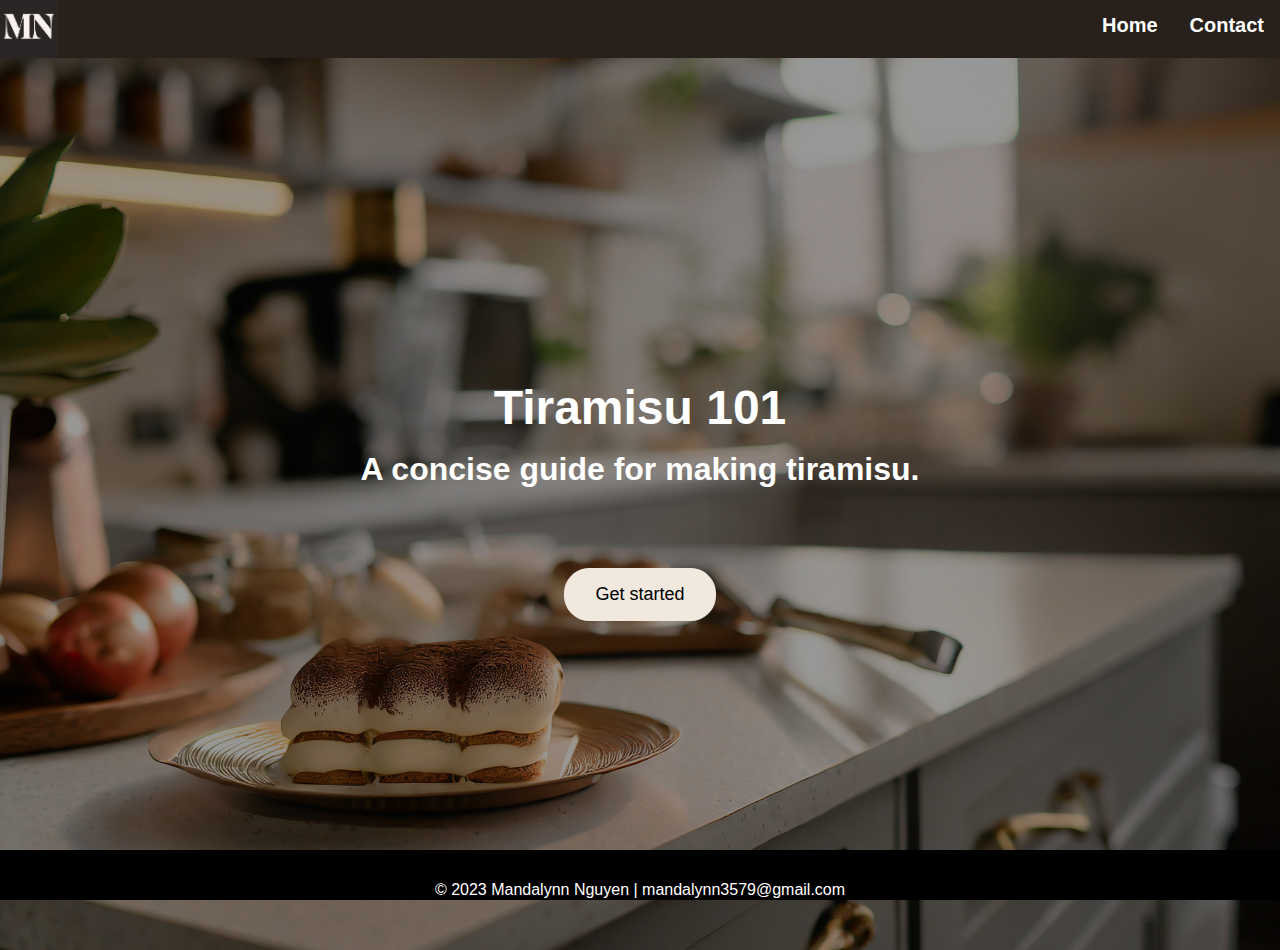
<file: index.htm>
<html lang="en">
	<head>
		<meta charset="UTF-8">
		<title>Home</title>
		<link rel="stylesheet" href="StyleSheet.css">
		<meta name="viewport" content="width=device-width, initial-scale=1">
	</head>

	<body>
		<header>
			<nav>
				<a href="contact.htm">Contact</a> 
				<a href="index.htm">Home</a>
				<img src="logo.png" alt="Logo image"> 
			</nav>
		</header>


			<div class="hero">
				<div class="hero-content">
					<h1 class="hero-title">Tiramisu 101</h1>
					<h2 class="hero-subtitle">A concise guide for making tiramisu.</h2>
				<button type="button" class="hero-button" onclick="location.href='getstarted.htm'">Get started</button>
			</div>
			
		<footer>
			<p>&copy; 2023 Mandalynn Nguyen | <a href="mailto: mandalynn3579@gmail.com">mandalynn3579@gmail.com</a></p>
		</footer>
	</body>
</html>
</file>
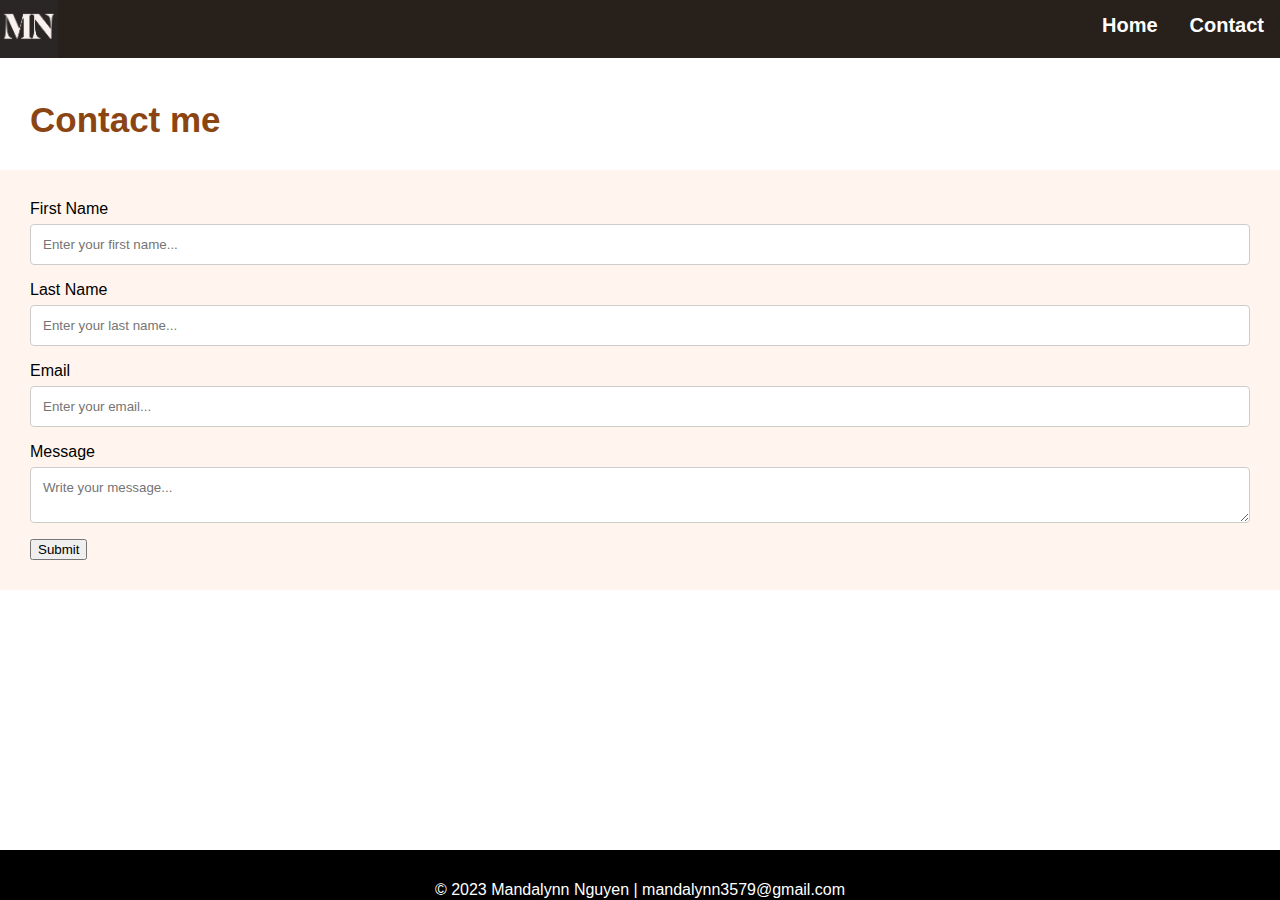
<file: contact.htm>
<html lang="en">
	<head>
		<meta charset="UTF-8">
		<title>Ingredients</title>
		<link href="StyleSheet.css" rel="stylesheet">
		<meta name="viewport" content="width=device-width, initial-scale=1">
	</head>

	<body>
		<header>
			<nav>
				<a href="contact.htm">Contact</a> 
				<a href="index.htm">Home</a>
				<img src="logo.png" alt="Logo image"> 
			</nav>
		</header>

		<h3>Contact me</h3>

		<div class="container">	
			<form id="contactform" method="POST" action= "sendmail.php">
				<label for="fname">First Name</label>
				<input type="text" id="fname" name="firstname" placeholder="Enter your first name..." required>

				<label for="lname">Last Name</label>
				<input type="text" id="lname" name="lastname" placeholder="Enter your last name..." required>

				<label for="email">Email</label>
				<input type="text" name="email" placeholder="Enter your email..." required>
		
				<label for="subject">Message</label>
				<textarea id="subject" name="subject" placeholder="Write your message..."></textarea>
	
				<button type="submit"> Submit </button>
		</div>

		<footer>
			<p>&copy; 2023 Mandalynn Nguyen | <a href="mailto: mandalynn3579@gmail.com">mandalynn3579@gmail.com</a></p>
		</footer>

	</body>
</html>
</file>
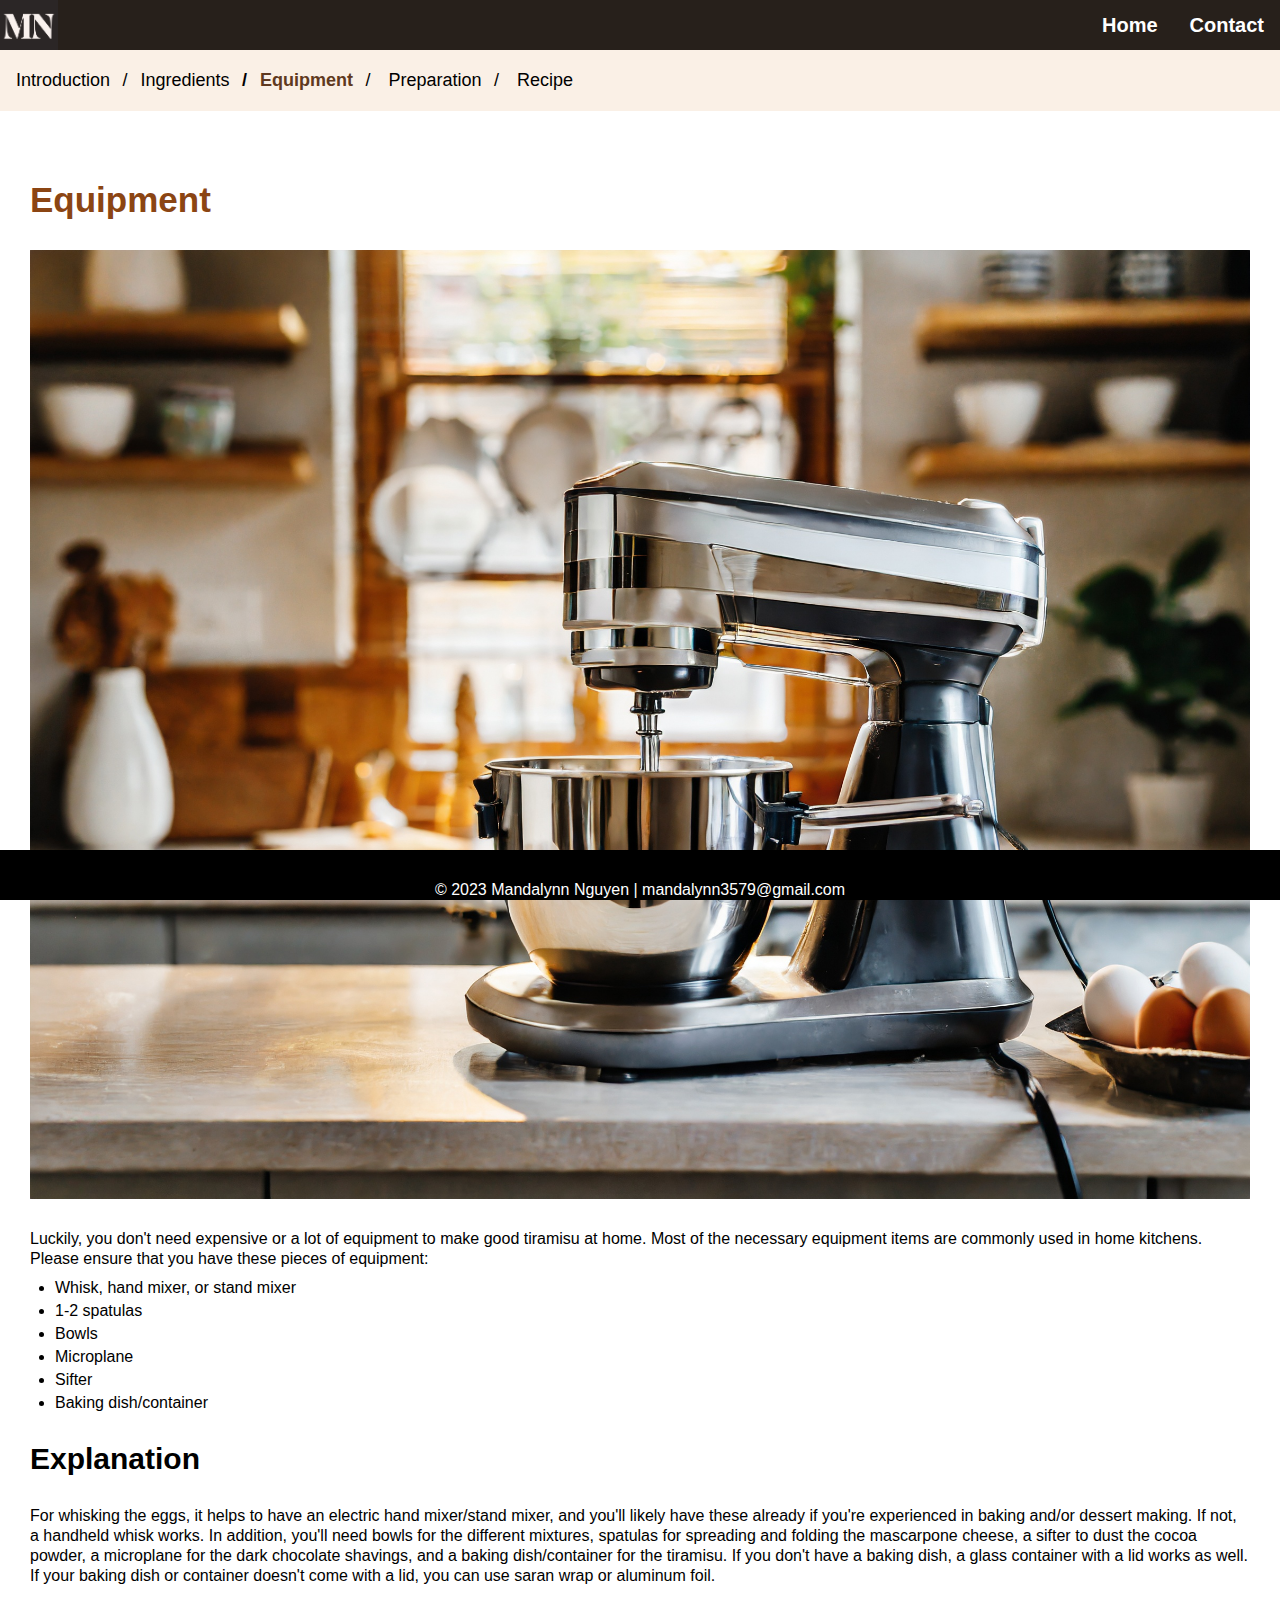
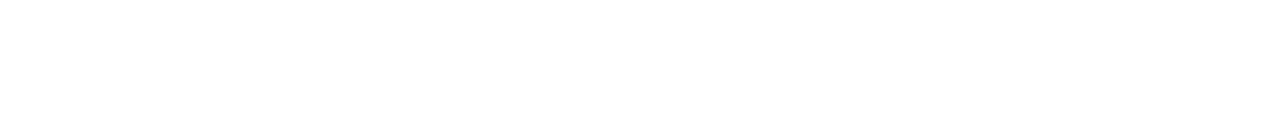
<file: equipment.htm>
<html lang="en">
	<head>
		<meta charset="UTF-8">
		<title>Equipment</title>
		<link href="StyleSheet.css" rel="stylesheet">
		<meta name="viewport" content="width=device-width, initial-scale=1">
	</head>

	<body>
		<header>
			<nav>
				<a href="contact.htm">Contact</a> 
				<a href="index.htm">Home</a>
				<img src="logo.png" alt="Logo image"> 
			</nav>
		</header>

		<ol class="breadcrumb">
        		<li class="breadcrumb-page"><a href="getstarted.htm">Introduction</a></li>
         		<li class="breadcrumb-page"><a href="ingredients.htm">Ingredients</a></li>
         		<li class="breadcrumb-indicator">Equipment</li>
			<li class="breadcrumb-page"> <a href="preparation.htm">Preparation</a></li>
			<li class="breadcrumb-page"> <a href="recipe.htm">Recipe</a></li>

		</ol>

		<main>
			<h3>Equipment</h3>
				<div class="standmixer-divider">
				<img src="standmixer.jpg" alt="Stand mixer in a kitchen" class="standmixer-image">
				</div>

				<p class="before-list">Luckily, you don't need expensive or a lot of equipment to make good tiramisu at home. Most of the necessary equipment items are commonly used in home kitchens. Please ensure that you have these pieces of equipment:</p>

				<ul class="page-uls">
					<li>Whisk, hand mixer, or stand mixer</li>
					<li>1-2 spatulas</li>
					<li>Bowls</li>
					<li>Microplane</li>
					<li>Sifter</li>
					<li>Baking dish/container</li>
				</ul> 

			<h4>Explanation</h4>

				<p>For whisking the eggs, it helps to have an electric hand mixer/stand mixer, and you'll likely have these already if you're experienced in baking and/or dessert making. If not, a handheld whisk works. In addition, you'll need bowls for the different mixtures, spatulas for spreading and folding the mascarpone cheese, a sifter to dust the cocoa powder, a microplane for the dark chocolate shavings, and a baking dish/container for the tiramisu. If you don't have a baking dish, a glass container with a lid works as well. If your baking dish or container doesn't come with a lid, you can use saran wrap or aluminum foil.</p>

		</main>

		<footer>
			<p>&copy; 2023 Mandalynn Nguyen | <a href="mailto: mandalynn3579@gmail.com">mandalynn3579@gmail.com</a></p>
		</footer>
	
	</body>
</html>
</file>
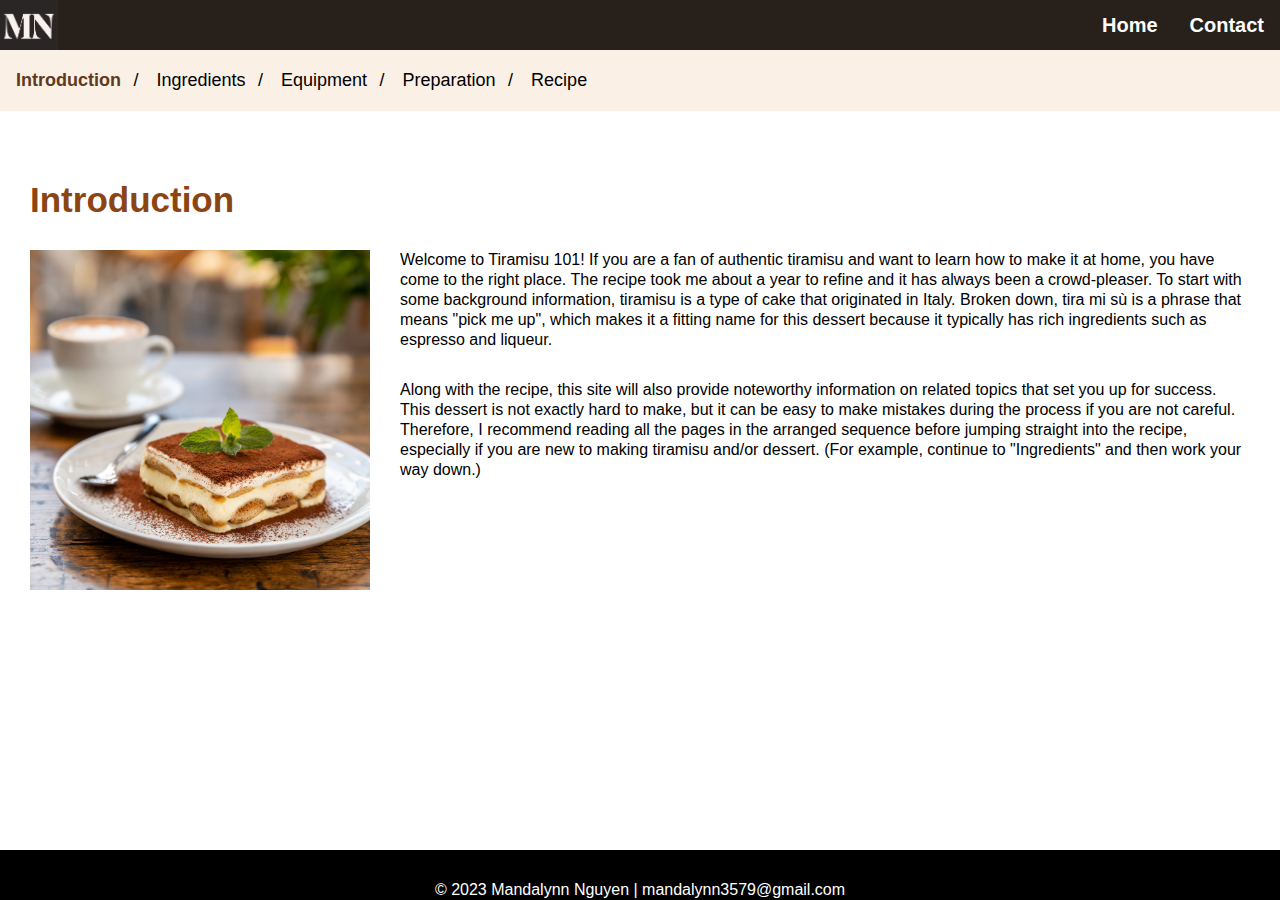
<file: getstarted.htm>
<html lang="en">
	<head>
		<meta charset="UTF-8">
		<title>Introduction</title>
		<link href="StyleSheet.css" rel="stylesheet">
		<meta name="viewport" content="width=device-width, initial-scale=1">
	</head>

	<body>
		<header>
			<nav>
				<a href="contact.htm">Contact</a> 
				<a href="index.htm">Home</a>
				<img src="logo.png" alt="Logo image"> 
			</nav>
		</header>

		<ol class="breadcrumb">
        		<li class="breadcrumb-indicator">Introduction</li>
         		<li class="breadcrumb-page"> <a href="ingredients.htm">Ingredients</a></li>
         		<li class="breadcrumb-page"> <a href="equipment.htm">Equipment</a></li>

			<li class="breadcrumb-page"> <a href="preparation.htm">Preparation</a></li>
			<li class="breadcrumb-page"> <a href="recipe.htm">Recipe</a></li>

		</ol>

		<main>
			<h3>Introduction</h3>
			<div class="get-started-divider">
				<img src="tiramisu-in-cafe.jpg" alt="Tiramisu in a cafe" class="tiramisu-cafe-image">
				<p>Welcome to Tiramisu 101! If you are a fan of authentic tiramisu and want to learn how to make it at home, you have come to the right place. The recipe took me about a year to refine and it has always been a crowd-pleaser. To start with some background information, tiramisu is a type of cake that originated in Italy. Broken down, tira mi sù is a phrase that means "pick me up", which makes it a fitting name for this dessert because it typically has rich ingredients such as espresso and liqueur.</p>

				<p>Along with the recipe, this site will also provide noteworthy information on related topics that set you up for success. This dessert is not exactly hard to make, but it can be easy to make mistakes during the process if you are not careful. Therefore, I recommend reading all the pages in the arranged sequence before jumping straight into the recipe, especially if you are new to making tiramisu and/or dessert. (For example, continue to "Ingredients" and then work your way down.)</p>
			</div>
		</main>

		<footer>
			<p>&copy; 2023 Mandalynn Nguyen | <a href="mailto: mandalynn3579@gmail.com">mandalynn3579@gmail.com</a></p>
		</footer>

	</body>
</html>
</file>
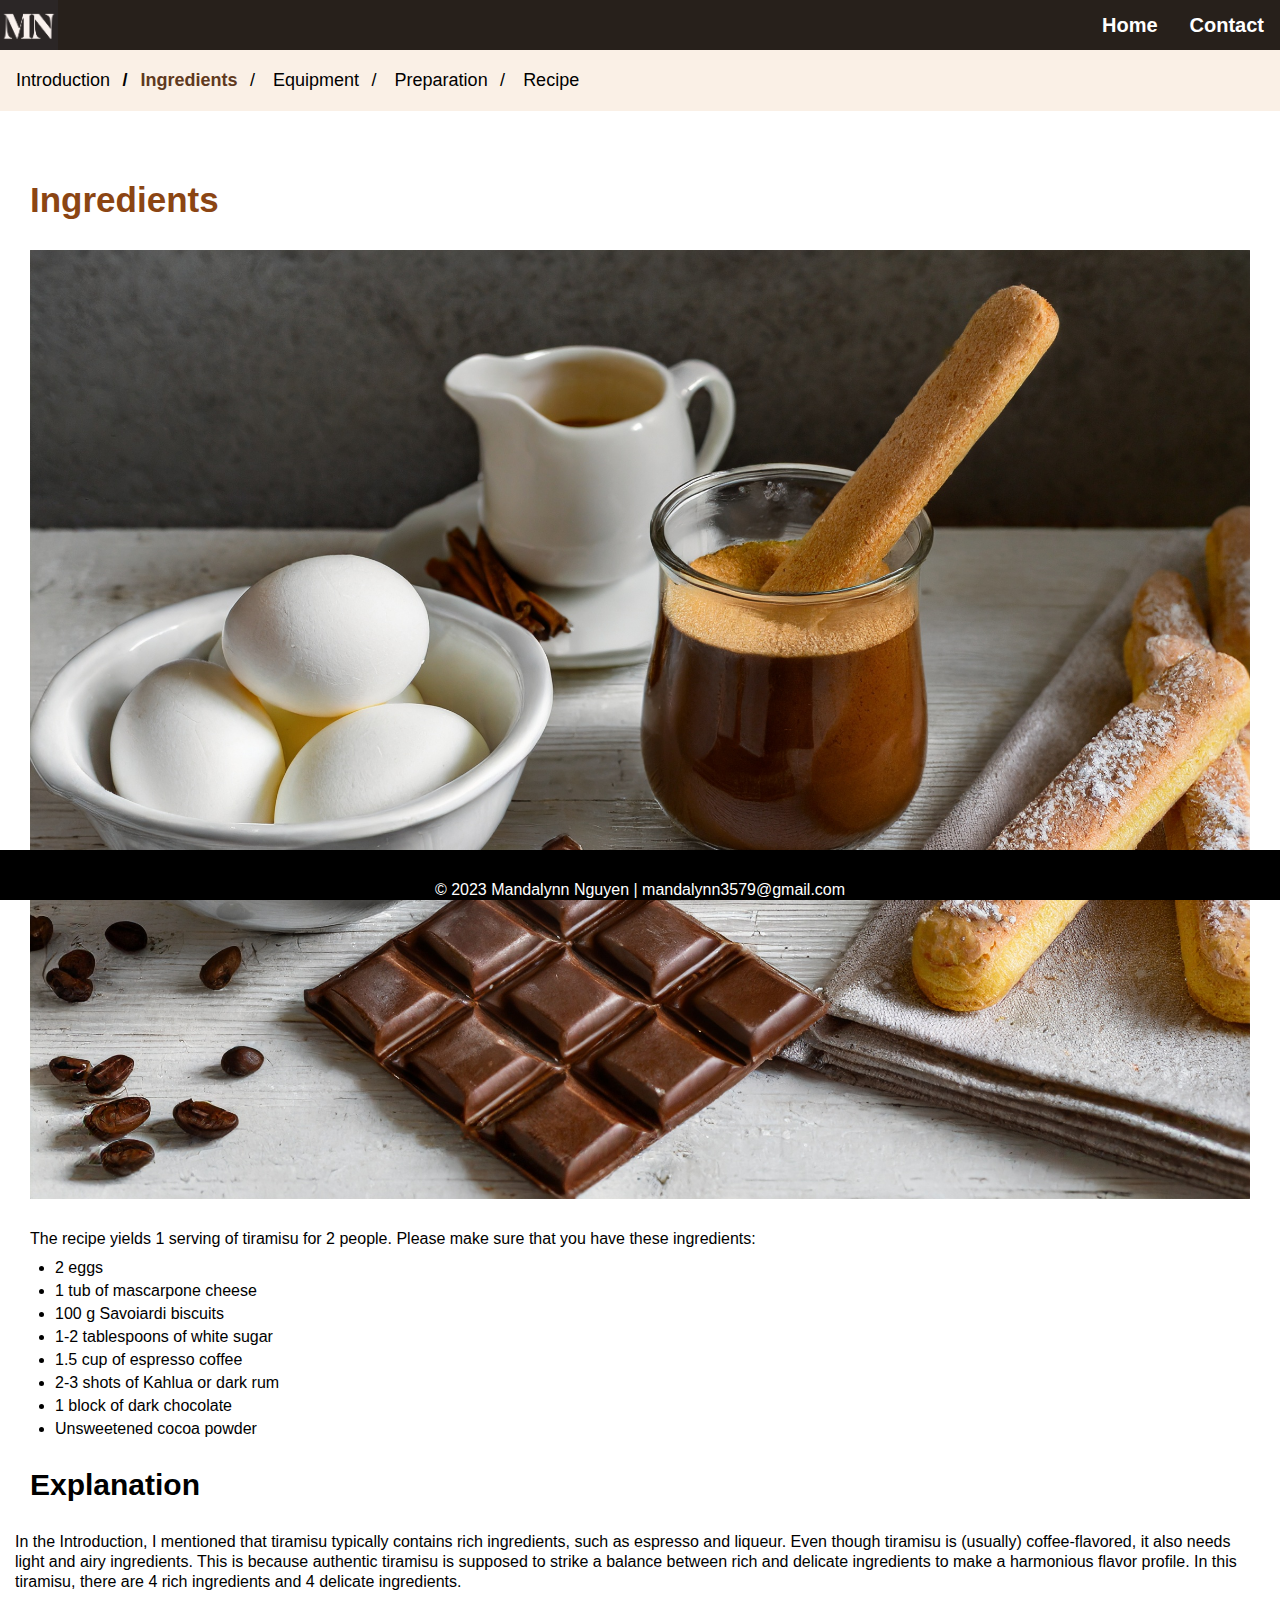
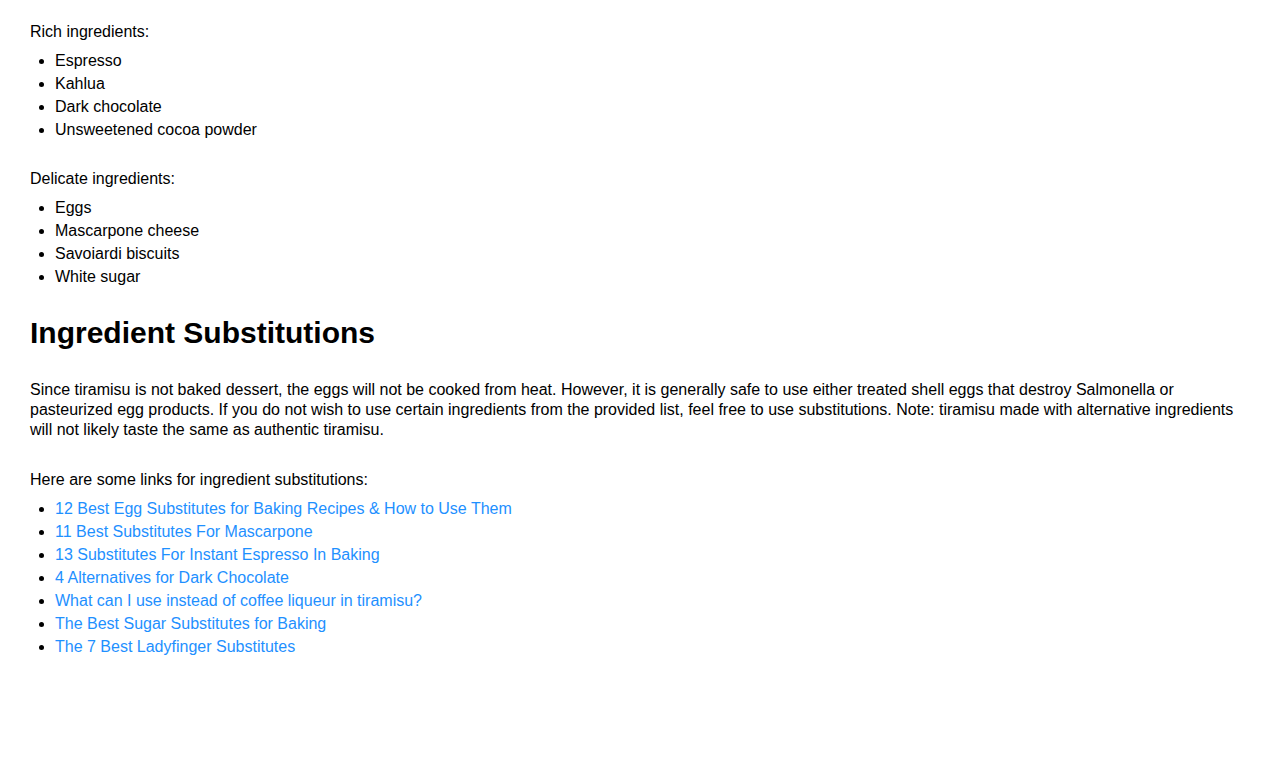
<file: ingredients.htm>
<html lang="en">
	<head>
		<meta charset="UTF-8">
		<title>Ingredients</title>
		<link href="StyleSheet.css" rel="stylesheet">
		<meta name="viewport" content="width=device-width, initial-scale=1">
	</head>

	<body>
		<header>
			<nav>
				<a href="contact.htm">Contact</a> 
				<a href="index.htm">Home</a>
				<img src="logo.png" alt="Logo image"> 
			</nav>
		</header>

		<ol class="breadcrumb">
        		<li class="breadcrumb-page"><a href="getstarted.htm">Introduction</a></li>
         		<li class="breadcrumb-indicator">Ingredients</li>
         		<li class="breadcrumb-page"> <a href="equipment.htm">Equipment</a></li>
			<li class="breadcrumb-page"> <a href="preparation.htm">Preparation</a></li>
			<li class="breadcrumb-page"> <a href="recipe.htm">Recipe</a></li>

		</ol>

		<main>
			<h3>Ingredients</h3>
				<div class="tiramisu-ingredients-divider">
				<img src="tiramisu_ingredients.jpg" alt="Tiramisu ingredients" class="tiramisu-ingredients-image">
				</div>

				<p class="before-list">The recipe yields 1 serving of tiramisu for 2 people. Please make sure that you have these ingredients:</p>

				<ul class="page-uls">
					<li>2 eggs</li>
					<li>1 tub of mascarpone cheese</li>
					<li>100 g Savoiardi biscuits</li>
					<li>1-2 tablespoons of white sugar</li>
					<li>1.5 cup of espresso coffee</li>
					<li>2-3 shots of Kahlua or dark rum</li>
					<li>1 block of dark chocolate</li>
					<li>Unsweetened cocoa powder</li>
				</ul> 
			<h4>Explanation</h4>	
				<p class="before-heading">In the Introduction, I mentioned that tiramisu typically contains rich ingredients, such as espresso and liqueur. Even though tiramisu is (usually) coffee-flavored, it also needs light and airy ingredients. This is because authentic tiramisu is supposed to strike a balance between rich and delicate ingredients to make a harmonious flavor profile. In this tiramisu, there are 4 rich ingredients and 4 delicate ingredients.</p>
				<p class="before-list">Rich ingredients:</p>
				<ul class="page-uls">
					<li>Espresso</li>
					<li>Kahlua</li>
					<li>Dark chocolate</li>
					<li>Unsweetened cocoa powder</li>
				</ul> 
	
				<p class="before-list">Delicate ingredients:</p>
				<ul class="page-uls">			
					<li>Eggs</li>
					<li>Mascarpone cheese</li>
					<li>Savoiardi biscuits</li>
					<li>White sugar</li>
				</ul>

			<h4>Ingredient Substitutions</h4>

				<p>Since tiramisu is not baked dessert, the eggs will not be cooked from heat. However, it is generally safe to use either treated shell eggs that destroy Salmonella or pasteurized egg products. If you do not wish to use certain ingredients from the provided list, feel free to use substitutions. Note: tiramisu made with alternative ingredients will not likely taste the same as authentic tiramisu.</p>
				<p class="before-list">Here are some links for ingredient substitutions:</p>

				<ul class="page-links">
					<li class="page-link"><a href="https://www.biggerbolderbaking.com/egg-substitutes-for-baking/">12 Best Egg Substitutes for Baking Recipes & How to Use Them</a></li>
					<li class="page-link"><a href="https://www.tastingtable.com/1191529/best-substitutes-for-mascarpone/">11 Best Substitutes For Mascarpone</a></li>
					<li class="page-link"><a href="https://www.tastingtable.com/932951/substitutes-for-instant-espresso-in-baking/">13 Substitutes For Instant Espresso In Baking</a></li>
					<li class="page-link"><a href="https://damecacao.com/chocolate-substitutes-for-chocolate/#4_Alternatives_to_Dark_Chocolate">4 Alternatives for Dark Chocolate</a></li>
					<li class="page-link"><a href="https://eatingexpired.com/what-can-i-use-instead-of-coffee-liqueur-in-tiramisu-2/#What_can_I_use_instead_of_coffee_liqueur_in_tiramisu">What can I use instead of coffee liqueur in tiramisu?</a></li>
					<li class="page-link"><a href="https://www.biggerbolderbaking.com/how-to-substitute-sugar/">The Best Sugar Substitutes for Baking</a></li>
					<li class="page-link"><a href="https://tastylicious.com/ladyfinger-substitutes/">The 7 Best Ladyfinger Substitutes</a></li>
				</ul>
		
		</main>

				<footer>
					<p>&copy; 2023 Mandalynn Nguyen | <a href="mailto: mandalynn3579@gmail.com">mandalynn3579@gmail.com</a></p>
				</footer>
 			
	</body>
</html>
</file>
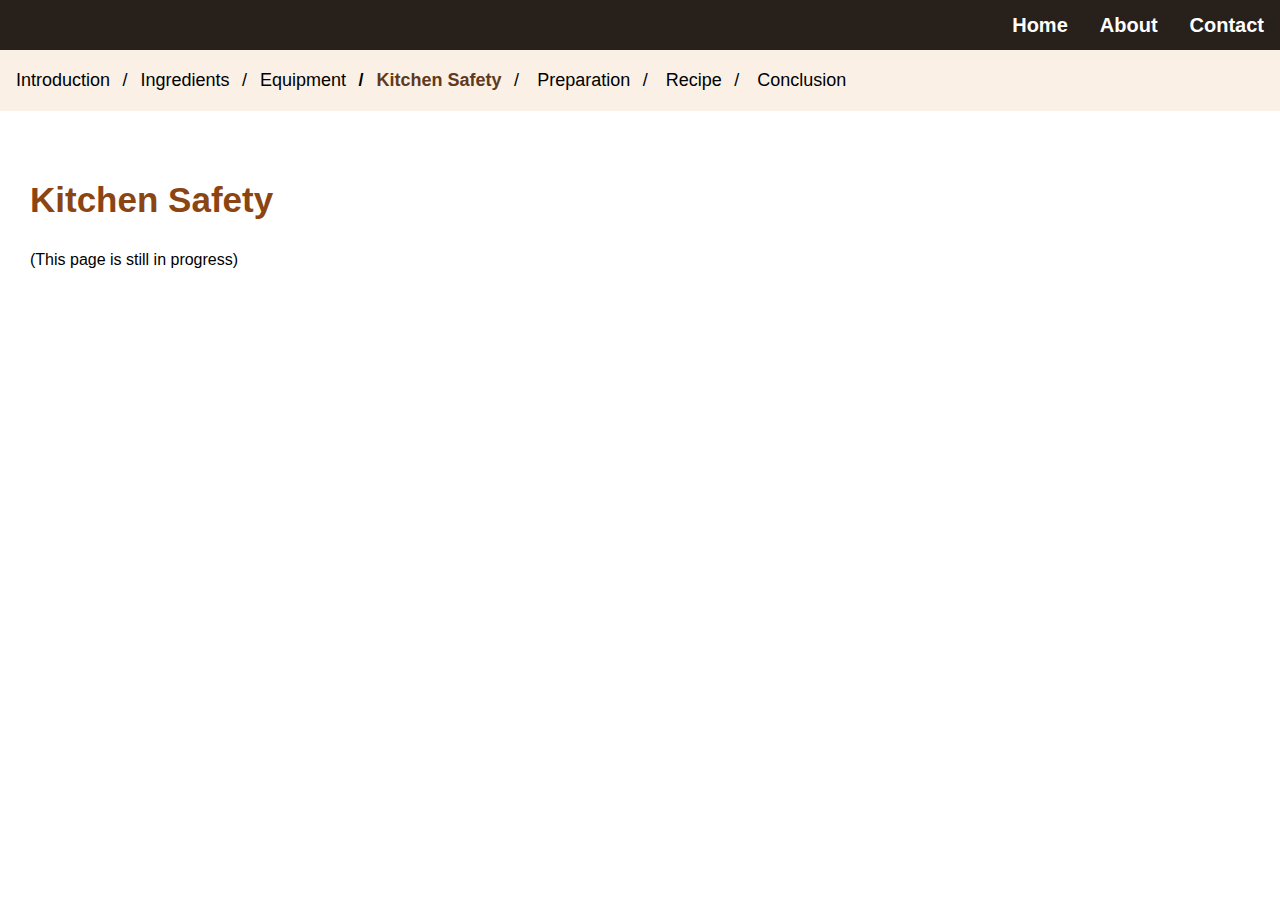
<file: kitchensafety.htm>
<html lang="en">
	<head>
		<meta charset="UTF-8">
		<title>Equipment</title>
		<link href="StyleSheet.css" rel="stylesheet">
		<meta name="viewport" content="width=device-width, initial-scale=1">
	</head>

	<body>
		<header>
			<nav>
				<a href="contact.htm">Contact</a> 
				<a href="about.htm">About</a> 
				<a href="index.htm">Home</a>
			</nav>
		</header>


		<ol class="breadcrumb">
        		<li class="breadcrumb-page"><a href="getstarted.htm">Introduction</a></li>
         		<li class="breadcrumb-page"><a href="ingredients.htm">Ingredients</a></li>
         		<li class="breadcrumb-page"><a href="equipment.htm">Equipment</a></li>
			<li class="breadcrumb-indicator">Kitchen Safety</li>
			<li class="breadcrumb-page"> <a href="preparation.htm">Preparation</a></li>
			<li class="breadcrumb-page"> <a href="recipe.htm">Recipe</a></li>
			<li class="breadcrumb-page"> <a href="conclusion.htm">Conclusion</a></li>
		</ol>

		<main>
			<h3>Kitchen Safety</h3>

			<p>(This page is still in progress)</p>
		</p>
	</body>
</html>
</file>
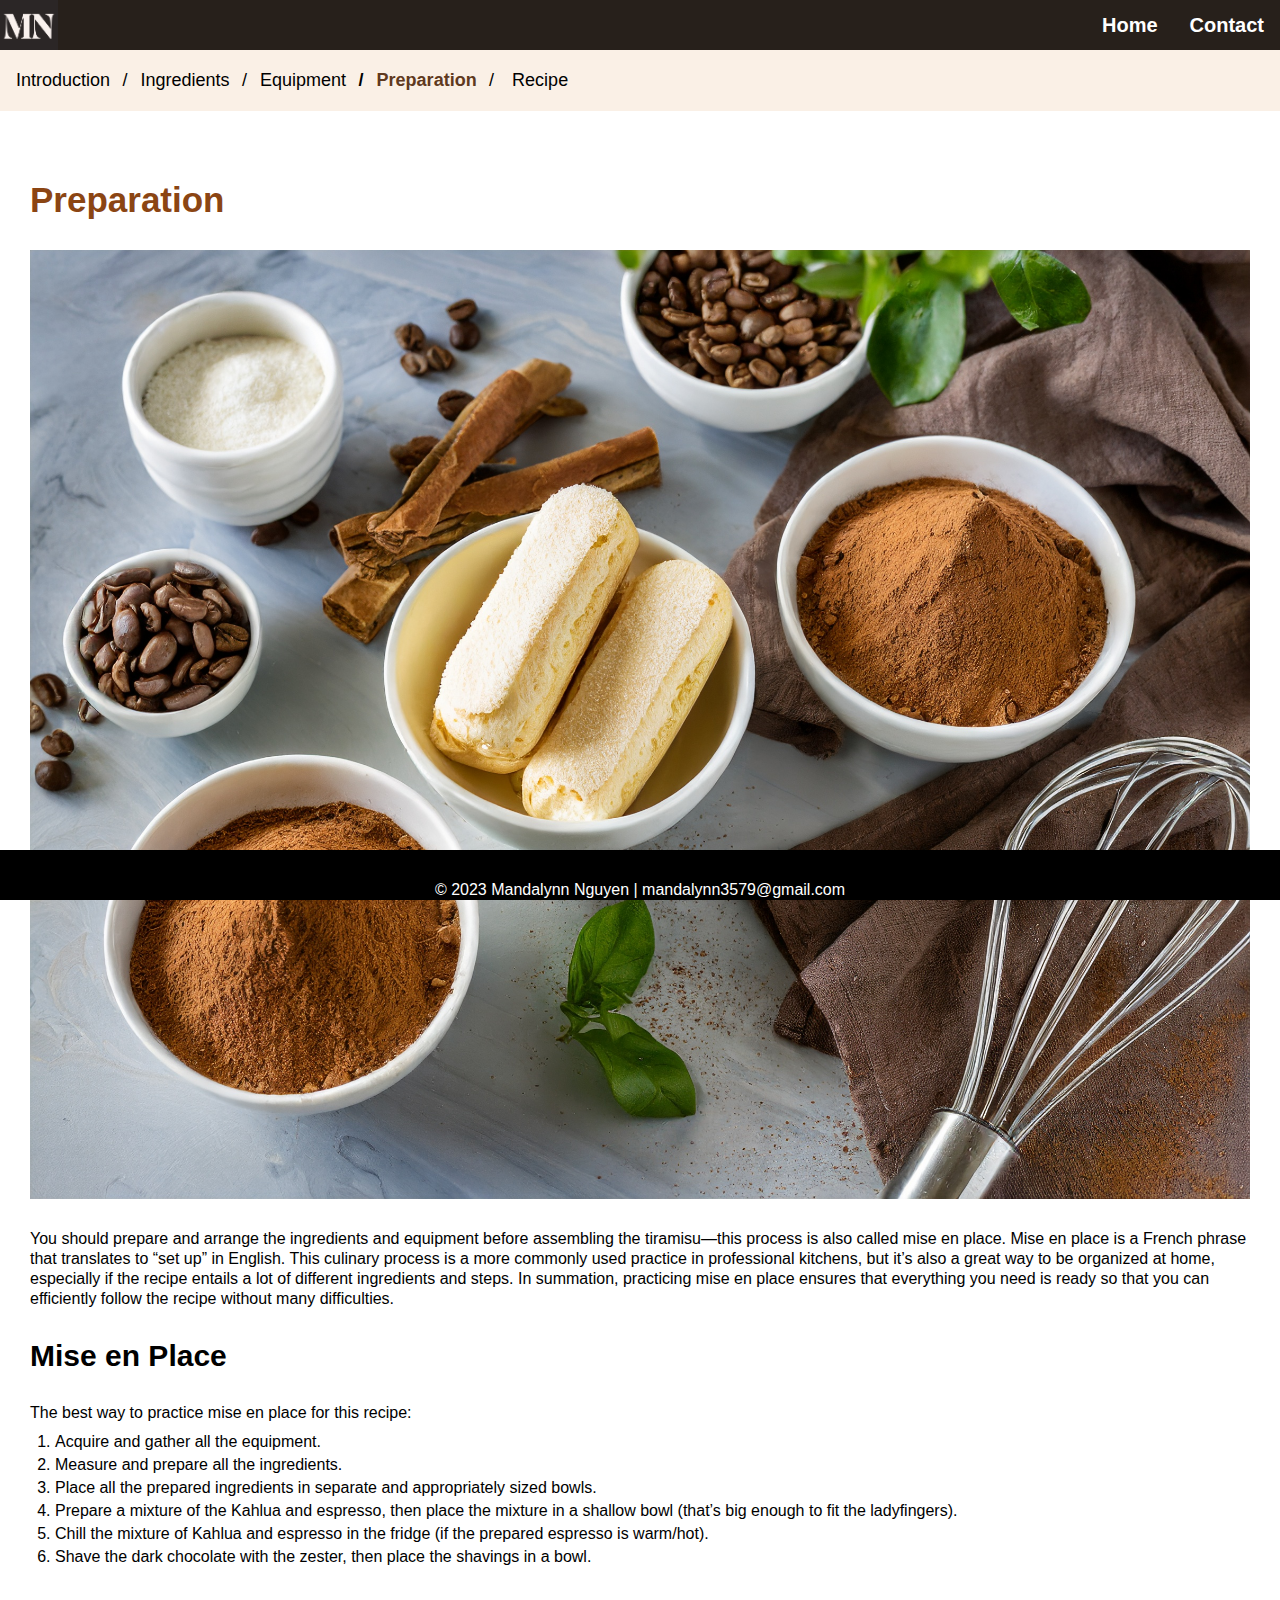
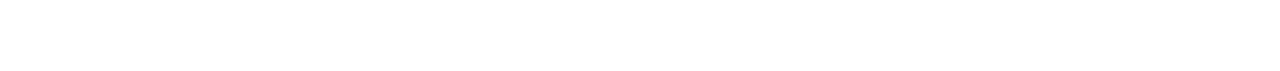
<file: preparation.htm>
<html lang="en">
	<head>
		<meta charset="UTF-8">
		<title>Equipment</title>
		<link href="StyleSheet.css" rel="stylesheet">
		<meta name="viewport" content="width=device-width, initial-scale=1">
	</head>

	<body>
		<header>
			<nav>
				<a href="contact.htm">Contact</a> 
				<a href="index.htm">Home</a>
				<img src="logo.png" alt="Logo image"> 
			</nav>
		</header>

		<ol class="breadcrumb">
        		<li class="breadcrumb-page"><a href="getstarted.htm">Introduction</a></li>
         		<li class="breadcrumb-page"><a href="ingredients.htm">Ingredients</a></li>
         		 <li class="breadcrumb-page"><a href="equipment.htm">Equipment</a></li>

			<li class="breadcrumb-indicator">Preparation</li>
			<li class="breadcrumb-page"> <a href="recipe.htm">Recipe</a></li>

		</ol>

		<main>
			<h3>Preparation</h3>
				<div class="preparation-divider">
				<img src="tiramisupreparation.jpg" alt="Prepared tiramisu ingredients" class="preparation-image">
				</div>
				<p>You should prepare and arrange the ingredients and equipment before assembling the tiramisu—this process is also called mise en place. Mise en place is a French phrase that translates to “set up” in English. This culinary process is a more commonly used practice in professional kitchens, but it’s also a great way to be organized at home, especially if the recipe entails a lot of different ingredients and steps. In summation, practicing mise en place ensures that everything you need is ready so that you can efficiently follow the recipe without many difficulties.</p>

				<h4>Mise en Place</h4>
				<p  class="before-list">The best way to practice mise en place for this recipe:</p>
				<ol class="page-ols">
					<li>Acquire and gather all the equipment.</li>
					<li>Measure and prepare all the ingredients.</li>
					<li>Place all the prepared ingredients in separate and appropriately sized bowls.</li>
					<li>Prepare a mixture of the Kahlua and espresso, then place the mixture in a shallow bowl (that’s big enough to fit the ladyfingers).</li>
					<li>Chill the mixture of Kahlua and espresso in the fridge (if the prepared espresso is warm/hot).</li>
					<li>Shave the dark chocolate with the zester, then place the shavings in a bowl.</li>
				</ol>  
		</main>
		<footer>
			<p>&copy; 2023 Mandalynn Nguyen | <a href="mailto: mandalynn3579@gmail.com">mandalynn3579@gmail.com</a></p>
		</footer>
	</body>
</html>
</file>
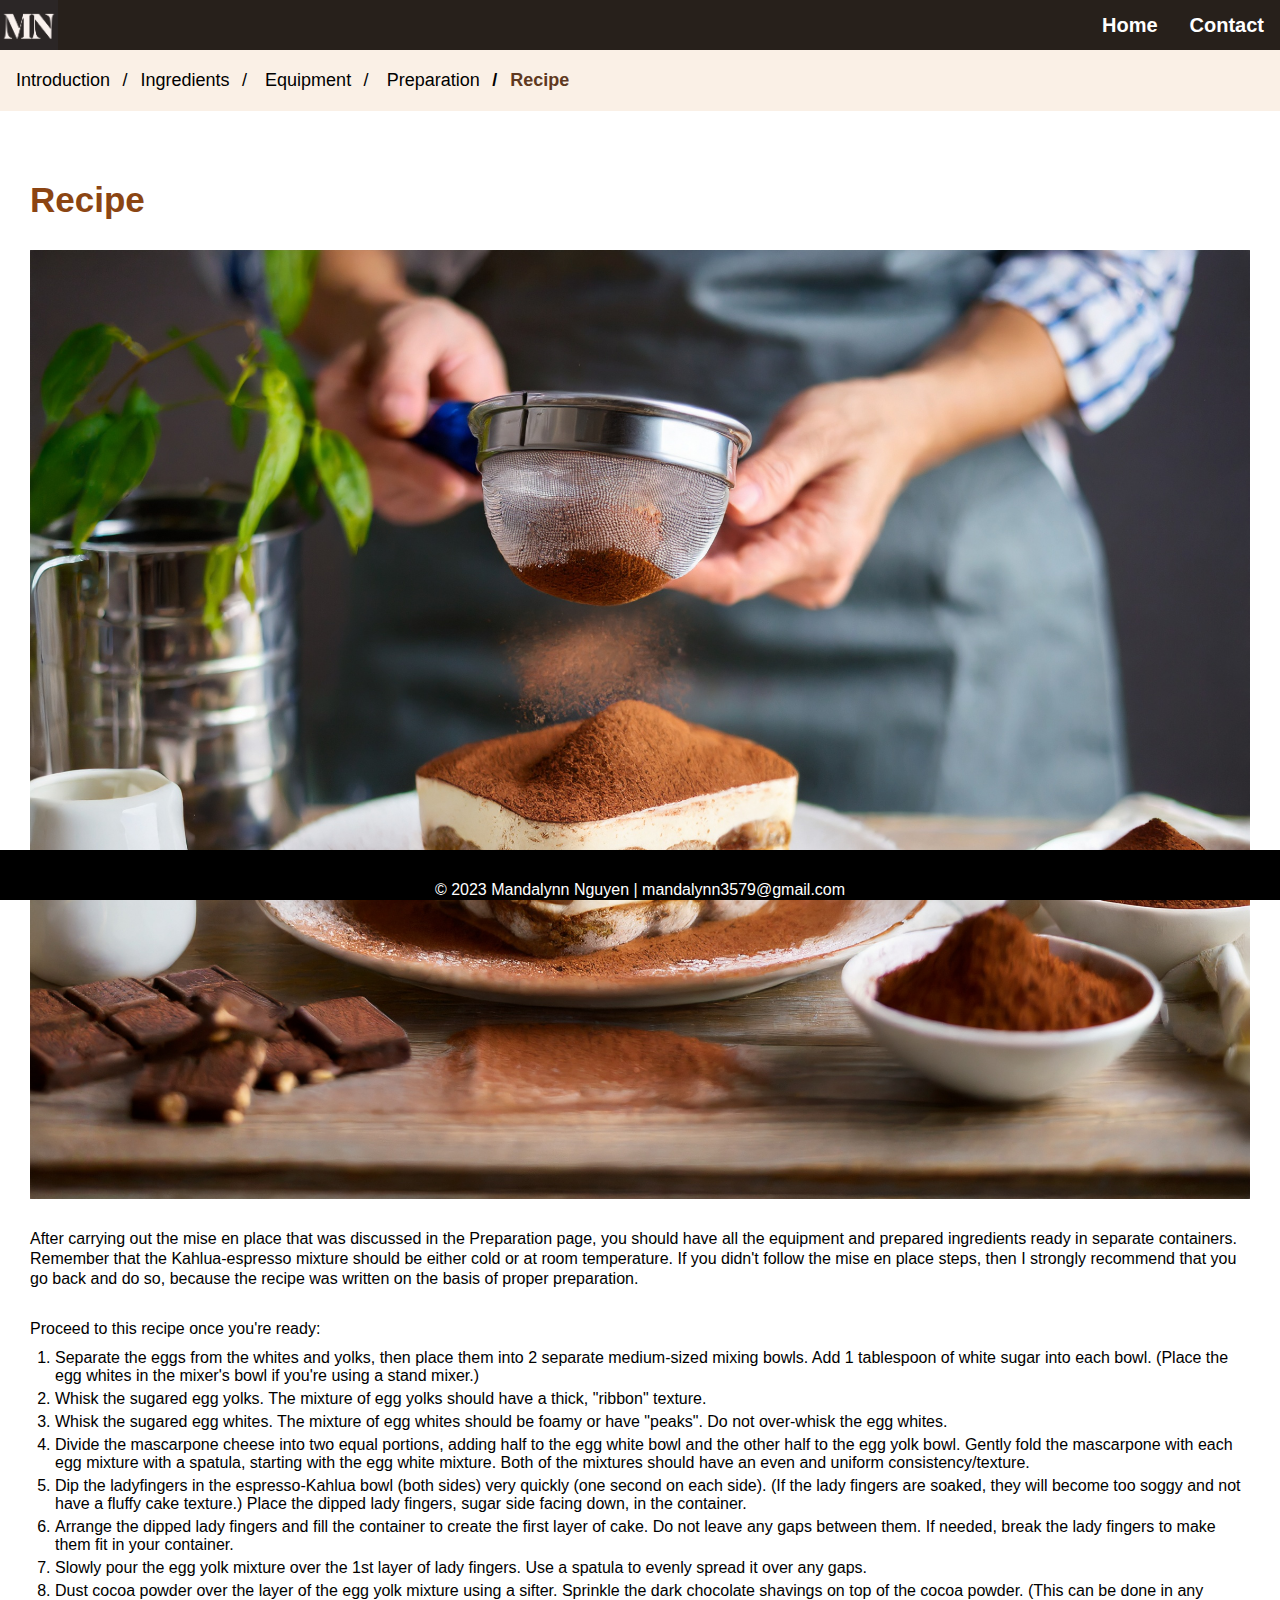
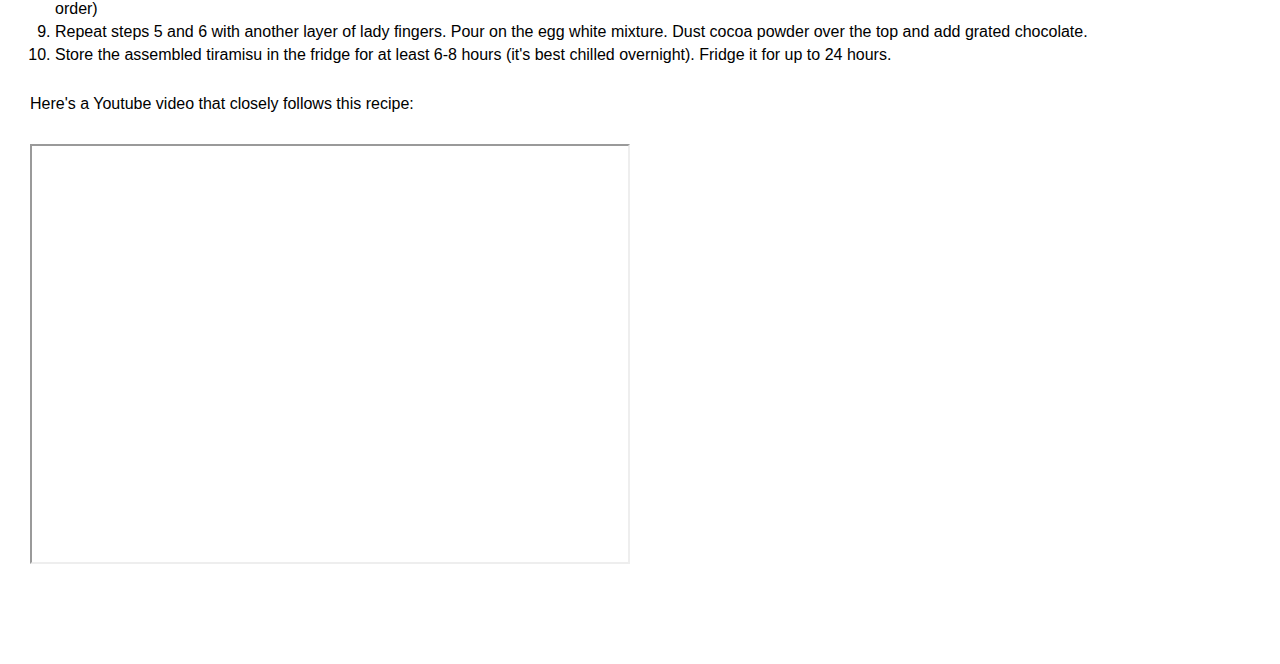
<file: recipe.htm>
<html lang="en">
	<head>
		<meta charset="UTF-8">
		<title>Ingredients</title>
		<link href="StyleSheet.css" rel="stylesheet">
		<meta name="viewport" content="width=device-width, initial-scale=1">
	</head>

	<body>
		<header>
			<nav>
				<a href="contact.htm">Contact</a> 
				<a href="index.htm">Home</a>
				<img src="logo.png" alt="Logo image"> 
			</nav>
		

		<ol class="breadcrumb">
        		<li class="breadcrumb-page"><a href="getstarted.htm">Introduction</a></li>
         		<li class="breadcrumb-page"><a href="ingredients.htm">Ingredients</a></li>
         		<li class="breadcrumb-page"> <a href="equipment.htm">Equipment</a></li>

			<li class="breadcrumb-page"> <a href="preparation.htm">Preparation</a></li>
			<li class="breadcrumb-indicator">Recipe</li>

		</ol>
		</header>
		<main>
			<h3>Recipe</h3>
				<div class="recipe-divider">
				<img src="tiramisurecipe.jpg" alt="Person dusting cocoa powder on tiramisu" class="recipe-image">
				</div>
				<p>After carrying out the mise en place that was discussed in the Preparation page, you should have all the equipment and prepared ingredients ready in separate containers. Remember that the Kahlua-espresso mixture should be either cold or at room temperature. If you didn't follow the mise en place steps, then I strongly recommend that you go back and do so, because the recipe was written on the basis of proper preparation.</p>

				<p class="before-list">Proceed to this recipe once you're ready:</p>
				<ol class="page-ols">
					<li>Separate the eggs from the whites and yolks, then place them into 2 separate medium-sized mixing bowls. Add 1 tablespoon of white sugar into each bowl. (Place the egg whites in the mixer's bowl if you're using a stand mixer.)</li>
					<li>Whisk the sugared egg yolks. The mixture of egg yolks should have a thick, "ribbon" texture. </li>
					<li>Whisk the sugared egg whites. The mixture of egg whites should be foamy or have "peaks". Do not over-whisk the egg whites.</li>
					<li>Divide the mascarpone cheese into two equal portions, adding half to the egg white bowl and the other half to the egg yolk bowl. Gently fold the mascarpone with each egg mixture with a spatula, starting with the egg white mixture. Both of the mixtures should have an even and uniform consistency/texture.</li>
					<li>Dip the ladyfingers in the espresso-Kahlua bowl (both sides) very quickly (one second on each side). (If the lady fingers are soaked, they will become too soggy and not have a fluffy cake texture.) Place the dipped lady fingers, sugar side facing down, in the container. </li>
					<li>Arrange the dipped lady fingers and fill the container to create the first layer of cake. Do not leave any gaps between them. If needed, break the lady fingers to make them fit in your container. </li>
					<li>Slowly pour the egg yolk mixture over the 1st layer of lady fingers. Use a spatula to evenly spread it over any gaps.</li>
					<li>Dust cocoa powder over the layer of the egg yolk mixture using a sifter. Sprinkle the dark chocolate shavings on top of the cocoa powder. (This can be done in any order)</li>
					<li>Repeat steps 5 and 6 with another layer of lady fingers. Pour on the egg white mixture. Dust cocoa powder over the top and add grated chocolate.</li>
					<li>Store the assembled tiramisu in the fridge for at least 6-8 hours (it's best chilled overnight). Fridge it for up to 24 hours.</li> 
				</ol>
				
				<p>Here's a Youtube video that closely follows this recipe:</p>
					<iframe src="https://www.youtube.com/embed/zHC8vRKCnns">
</iframe>
		</main>
		<footer>
			<p>&copy; 2023 Mandalynn Nguyen | <a href="mailto: mandalynn3579@gmail.com">mandalynn3579@gmail.com</a></p>
		</footer>
	</body>
</html>
</file>
<file: StyleSheet.css>
/* links are white */
	a:link {
		color: white;
		text-decoration: none;
	}

a:visited {}

/* hovered links are underlined and white */
	a:hover, nav a:hover {
		text-decoration:underline;
		color:white;
	}

a:active {}

/* entire content doesn't margins; border box gives padding */
	* {
		margin:0;
		box-sizing:border-box;
	}

/* content's body */
	body {
		height:100vh;
		width:100vw;
		padding-top:50px;
		background-color:white;
		margin: 0px;
		padding-bottom:100px;
	}

main {
	padding-top:80px;
	padding-bottom:100px;
}

/* consistent main navigation menu */
	nav { 
		overflow: hidden;
		background-color: #27201B;
		position: fixed;
		top: 0;
		width: 100%;
		font-color:white;
		z-index:1000;
	}

    	nav img { 
  		width: 4.5%;
	} 

/* main nav menu links */
	nav a {
		float:right;
		display: block;
		color: white;
		padding: 14px 16px;
		font-size: 20px;
		font-weight: bold;
		font-family: Arial;
		text-decoration:underline;
	}

/* heading 1 style for index page */	
	h1 {
		font-family:Arial;
		font-size:50px;
	}

/* heading 2 style for index page */
	h2 {
	font-family:Arial;
	font-size: 35px;
	}

/* heading 3 is the heading for each page name in breadcrumb */
	h3 {
		font-family:Arial;
		font-size: 35px;
		color: saddlebrown;
		margin:30px;
		margin-top:50px;	
	}

/* h4 is for the black subheadings for each page */
	h4 {
		font-family:Arial;
		font-size: 30px;
		color: black;
		margin:30px;
	}

p {
	font-family:Arial;
	line-height:20px;
	margin:30px;
}


.before-list {
	margin-bottom:10px;
	font-family:Arial;
	line-height:20px;
}

.hero {
	position:relative;
	width:100vw;
	height:100vh;
	display:flex;
	justify-content: center;
	align-items: center;
}

/* index hero background image */
	.hero::before {
		content: "";
		position: absolute;
		top:0;
		left:0;
		width:100%;
		height:100%;
		background: url(tiramisu_left_kitchen.jpg);
		background-repeat: no-repeat;
		background-size: cover;
		background-position: center center;
		filter: brightness(60%);
	}

.hero-content {
	position: absolute;
	font-family: Arial;
	color: white;
	text-align: center;
	margin: 0.625rem;
}

.hero-title {
	font-family: Arial;
	font-size: 3rem;
	font-weight: 900;
	margin-bottom: 0;
}

.hero-subtitle {
	font-family: Arial;
	font-size: 2rem;
	font-weight: 900;
	margin-top: 1rem;
}

/* get started button */
.hero-button {
	background-color: #F1E8DE;
	color: black;
	border: 1px solid #F1E8DE;
	border-radius: 25px;
	margin-top: 5rem;
	padding: 0.9375rem 1.875rem;
	font-family: Arial;
	font-size: 1.125rem;
	font-weight: 200;
	cursor: pointer;
}

/* breadcrumb container */
ol.breadcrumb {
	padding: 16px 16px;
	list-style: none;
	background-color: #eee;
  	margin-bottom: 10px;

  	width: 100%;
	font-family: Arial;
	padding: 16px 16px;
	list-style: none;
	background-color: linen;
	line-height: 1.6;
	position: fixed;
	overflow: hidden;
	z-index:1000;
	display: block;
}   
      
ol.breadcrumb-page a:hover {
	color: black;
	text-decoration: underline;
}

.breadcrumb-page {
	display: inline;
	font-size: 18px;
	
}

ol.breadcrumb li {
	display: inline;
	font-size: 18px;
	height:865px;
	list-style: none;
}	

ol.breadcrumb li a {
	color:black;
	text-align: center;
}

ol.breadcrumb ol {
	margin: 0;
	padding: 0;	
}
	
ol.breadcrumb li+li:before {
	padding: 8px;
	color: black;
	content: "/\00a0";
}

.breadcrumb-indicator {
	color: #5F3920;
	font-weight:bold;
}

ul, ol {
	font-family:Arial;
} 

ol.page-ols, ul.page-links, ul.page-uls {
	margin-left:15px;
	margin-right:30px;
	font-family: Arial;
	margin-bottom:5px;
}

.before-heading {
	margin-left:15px;
	margin-right:30px;
	font-family: Arial;
	margin-bottom:5px;
}

/* unordered list line spacing */
ul li, ol li {
	margin-bottom:5px;
}

.before-list {
	margin-left:30px;
}

.page-link a:hover {
	color: black;
	text-decoration: underline;
}

.page-links li a {
	color:dodgerblue;
}

/* links in ingredients */
.page-links li {
	margin-bottom:5px;
}

/* contact form text */
	input[type=text], select, textarea {
		width: 100%;
		padding: 12px;
		border: 1px solid #ccc;
		border-radius: 4px;
		box-sizing: border-box;
		margin-top: 6px;
		margin-bottom: 16px;
 		resize: vertical;
		font-family:Arial;
	}

/* submit button in contact form */
	input[type=submit] {
		background-color: #27201B;
		color: white;
		padding: 12px 20px;
		border: none;
		border-radius: 4px;
		cursor: pointer;
	}

/* hover on submit button in contact form */
	input[type=submit]:hover {}

/* container for contact form with background color and padding */
	.container {
		background-color: seashell;
		padding: 30px;
	}

/* labels in forms */	
label {
	font-family:Arial;
}

/* get started image */	
	.tiramisu-cafe-image {
		width: 100%;
		max-width: 400px;
		height: auto;
		padding:30px;
		padding-top:0px;
		background-repeat: no-repeat;
		background-size: contain;
		float:left;
	}

.tiramisu-ingredients-image {
	object-fit:contain;
	padding-left:30px;
	padding-right:30px;
  width: 100%;
  height: auto;

}

.standmixer-image {
	object-fit:contain;
	padding-left:30px;
	padding-right:30px;
  width: 100%;
  height: auto;
}

.preparation-image {
	object-fit:contain;
	padding-left:30px;
	padding-right:30px;
  width: 100%;
  height: auto;
}

.recipe-image {
	object-fit:contain;
	padding-left:30px;
	padding-right:30px;
	width: 100%;
	height: auto;
}

iframe {
	width:600;
	height:420;
	margin-left:30px;
	margin-right:30px;
}

footer {
   position: fixed;
   bottom: 0;
   width: 100%;
   background-color: black;
   color: white;
   text-align: center; 
height: 50px;
}
</file>
